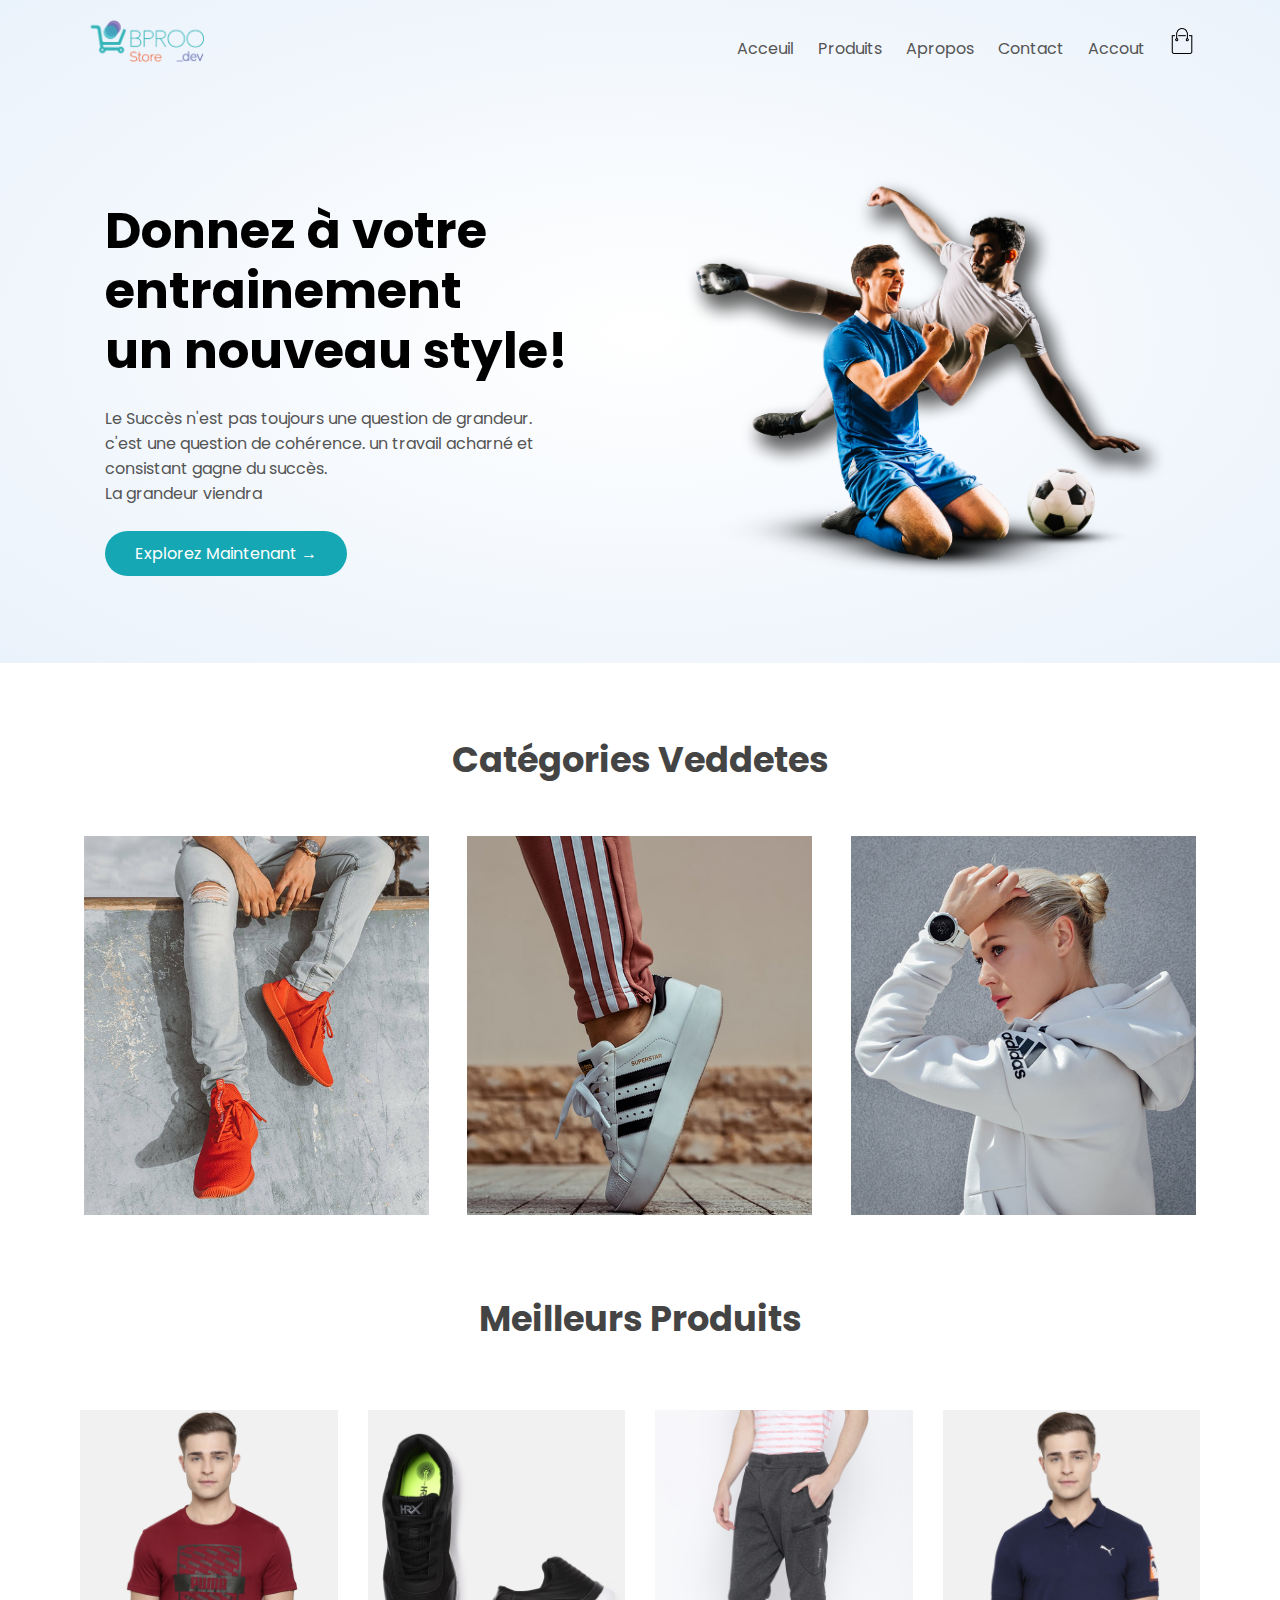
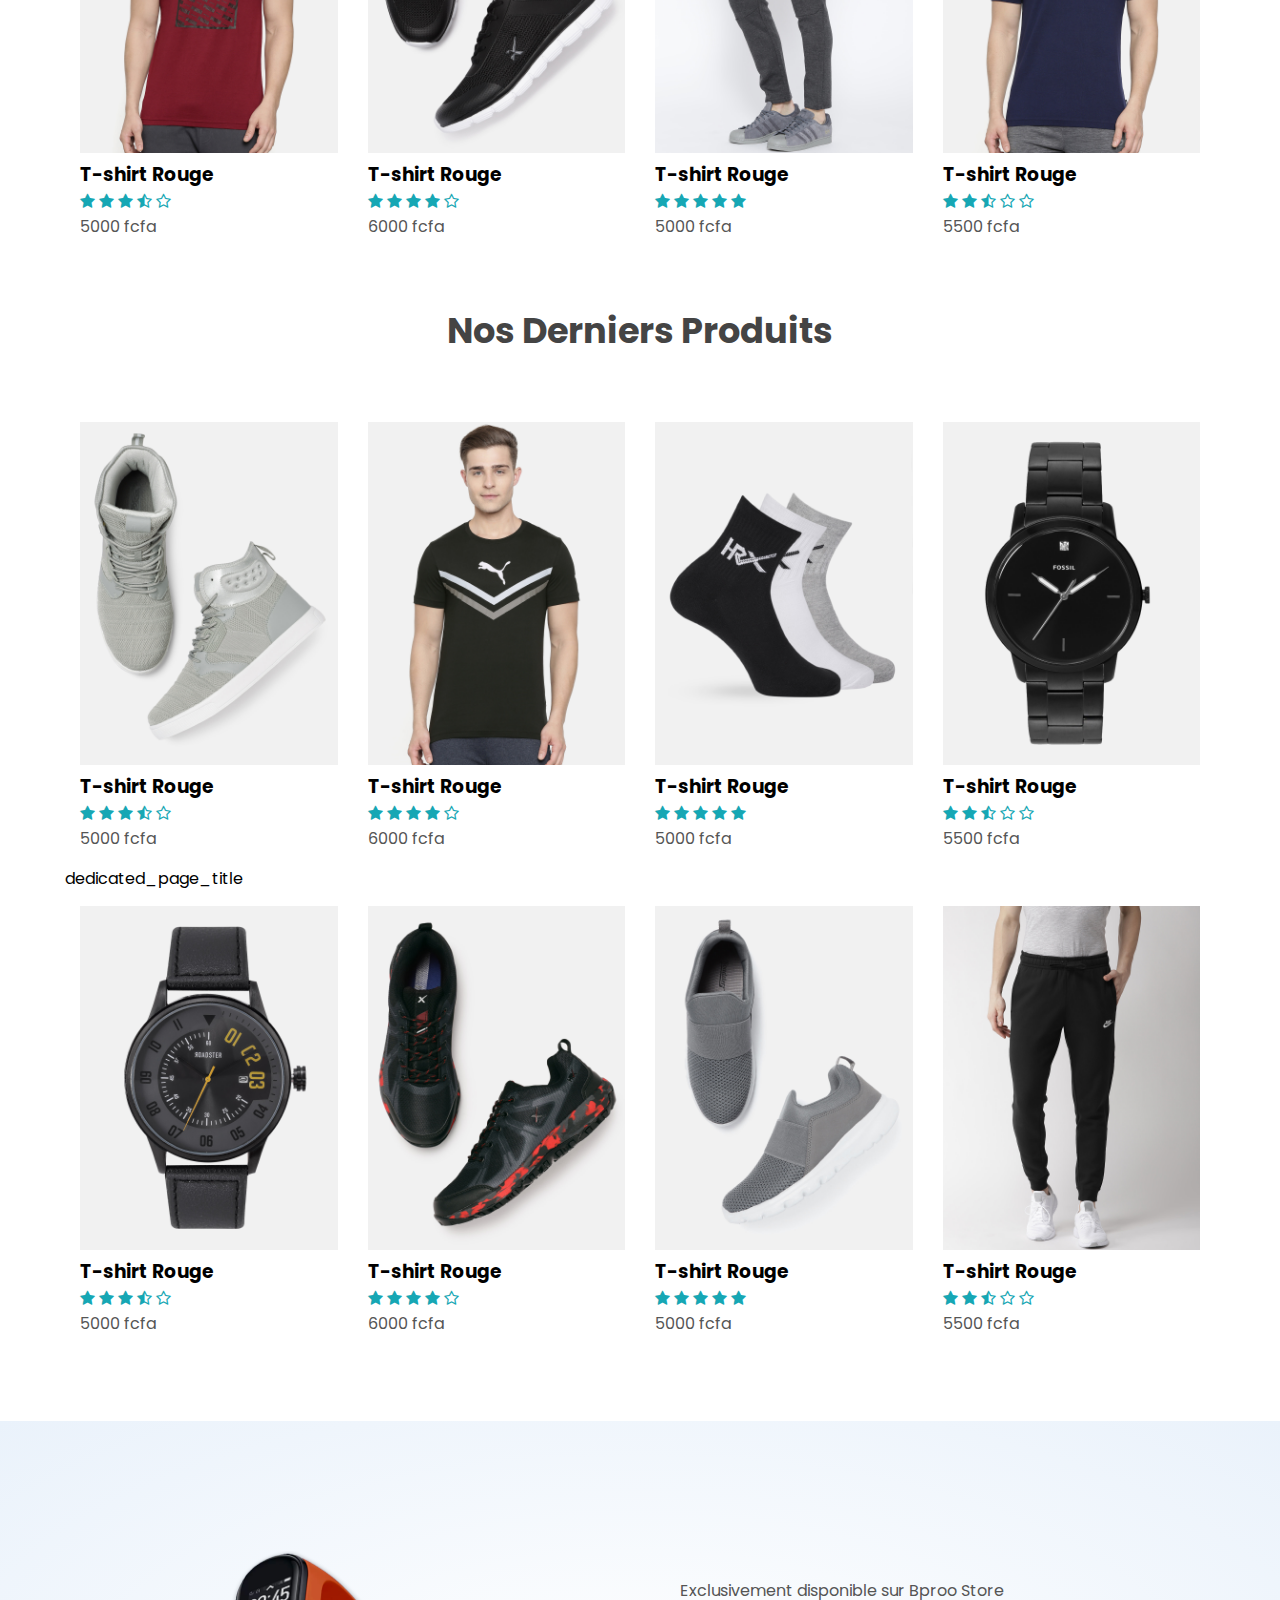
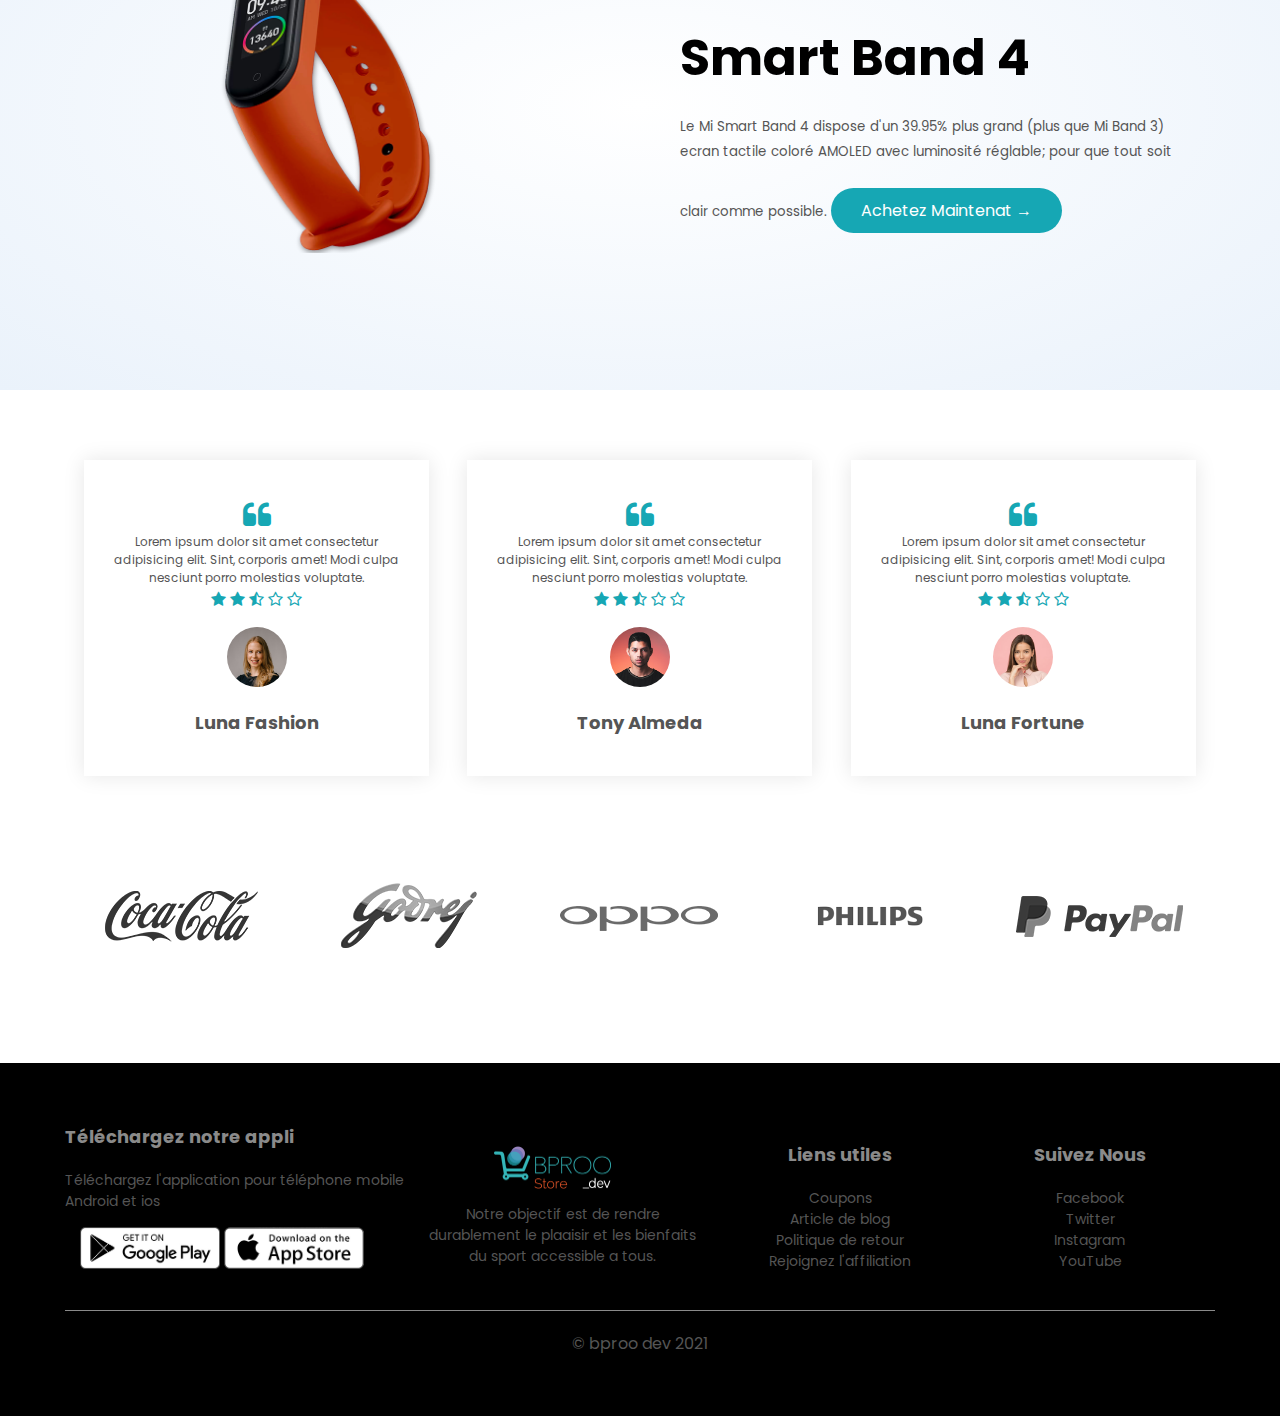
<file: index.html>
<!DOCTYPE html>
<html lang="fr">
<head>
    <meta charset="UTF-8">
    <meta http-equiv="X-UA-Compatible" content="IE=edge">
    <meta name="viewport" content="width=device-width, initial-scale=1.0">
    <title>Bproo Store Dev - Design d'un site de ecommerce</title>
    <link rel="stylesheet" href="style.css">
    <link rel="stylesheet" href="https://cdnjs.cloudflare.com/ajax/libs/font-awesome/4.7.0/css/font-awesome.css" integrity="sha512-5A8nwdMOWrSz20fDsjczgUidUBR8liPYU+WymTZP1lmY9G6Oc7HlZv156XqnsgNUzTyMefFTcsFH/tnJE/+xBg==" crossorigin="anonymous" />
</head>
<body>
    <section class="header-section">
        <div class="container">
            <header class="navbar">
                <div class="logo">
                    <a href="index.html"><img src="images/logo.png" alt="Bproo logo"></a>
                </div>
                <nav>
                    <ul id="menuItems">
                        <li><a href="index.html">Acceuil</a></li>
                        <li><a href="produits.html">Produits</a></li>
                        <li><a href="about.html">Apropos</a></li>
                        <li><a href="">Contact</a></li>
                        <li><a href="authentification.html">Accout</a></li>
                    </ul>
                    <a href="panier.html"><img src="images/cart.png" alt="Cart icon" width="26px" class="cart-icon"></a>
                    <img src="images/menu.png" alt="menu" width="26px" class="menu-icon" onclick="toogleButton()">
                </nav>
            </header>

            <div class="row">
                <div class="col-2">
                    <h1>Donnez à votre entrainement <br> un nouveau style!</h1>
                    <p>Le Succès n'est pas toujours une question de grandeur. <br>c'est une question de cohérence. un travail acharné et consistant gagne du succès. <br>La grandeur viendra</p>
                    <a href="produits.html">Explorez Maintenant &#8594;</a>
                </div>
                <div class="col-2">
                    <img src="images/image1.png" alt="landing image">
                </div>
            </div>
        </div>
    </section>
    <!-- section des categories -->
    <section class="categories">
        <div class="container">
            <h2>Catégories Veddetes</h2>
            <div class="row">
                <div class="col-3">
                    <img src="images/category-1.jpg" alt="">
                </div>
                <div class="col-3">
                    <img src="images/category-2.jpg" alt="">
                </div>
                <div class="col-3">
                    <img src="images/category-3.jpg" alt="">
                </div>
            </div>
        </div>
    </section>
    <!-- meilleurs produits -->
    <section class="featured-products">
        <div class="container">
            <h2>Meilleurs Produits</h2>
            <div class="row">
                <div class="col-4">
                    <a href="produit-details.html"><img src="images/product-1.jpg" alt="produit 1"></a>
                    <h3>T-shirt Rouge</h3>
                    <div class="rating">
                        <i class="fa fa-star" aria-hidden="true"></i>
                        <i class="fa fa-star" aria-hidden="true"></i>
                        <i class="fa fa-star" aria-hidden="true"></i>
                        <i class="fa fa-star-half-o" aria-hidden="true"></i>
                        <i class="fa fa-star-o"></i>
                    </div>
                    <p>5000 fcfa</p>
                </div>
                <div class="col-4">
                    <img src="images/product-2.jpg" alt="produit 1">
                    <h3>T-shirt Rouge</h3>
                    <div class="rating">
                        <i class="fa fa-star" aria-hidden="true"></i>
                        <i class="fa fa-star" aria-hidden="true"></i>
                        <i class="fa fa-star" aria-hidden="true"></i>
                        <i class="fa fa-star" aria-hidden="true"></i>
                        <i class="fa fa-star-o"></i>
                    </div>
                    <p>6000 fcfa</p>
                </div>
                <div class="col-4">
                    <img src="images/product-3.jpg" alt="produit 1">
                    <h3>T-shirt Rouge</h3>
                    <div class="rating">
                        <i class="fa fa-star" aria-hidden="true"></i>
                        <i class="fa fa-star" aria-hidden="true"></i>
                        <i class="fa fa-star" aria-hidden="true"></i>
                        <i class="fa fa-star" aria-hidden="true"></i>
                        <i class="fa fa-star"></i>
                    </div>
                    <p>5000 fcfa</p>
                </div>
                <div class="col-4">
                    <img src="images/product-4.jpg" alt="produit 1">
                    <h3>T-shirt Rouge</h3>
                    <div class="rating">
                        <i class="fa fa-star" aria-hidden="true"></i>
                        <i class="fa fa-star" aria-hidden="true"></i>
                        <i class="fa fa-star-half-o" aria-hidden="true"></i>
                        <i class="fa fa-star-o"></i>
                        <i class="fa fa-star-o"></i>
                    </div>
                    <p>5500 fcfa</p>
                </div>
            </div>
        </div>
    </section>
    <!-- nos derniers produits -->
    <section class="featured-products">
        <div class="container">
            <h2>Nos Derniers Produits</h2>
            <div class="row">
                <div class="col-4">
                    <img src="images/product-5.jpg" alt="produit 1">
                    <h3>T-shirt Rouge</h3>
                    <div class="rating">
                        <i class="fa fa-star" aria-hidden="true"></i>
                        <i class="fa fa-star" aria-hidden="true"></i>
                        <i class="fa fa-star" aria-hidden="true"></i>
                        <i class="fa fa-star-half-o" aria-hidden="true"></i>
                        <i class="fa fa-star-o"></i>
                    </div>
                    <p>5000 fcfa</p>
                </div>
                <div class="col-4">
                    <img src="images/product-6.jpg" alt="produit 1">
                    <h3>T-shirt Rouge</h3>
                    <div class="rating">
                        <i class="fa fa-star" aria-hidden="true"></i>
                        <i class="fa fa-star" aria-hidden="true"></i>
                        <i class="fa fa-star" aria-hidden="true"></i>
                        <i class="fa fa-star" aria-hidden="true"></i>
                        <i class="fa fa-star-o"></i>
                    </div>
                    <p>6000 fcfa</p>
                </div>
                <div class="col-4">
                    <img src="images/product-7.jpg" alt="produit 1">
                    <h3>T-shirt Rouge</h3>
                    <div class="rating">
                        <i class="fa fa-star" aria-hidden="true"></i>
                        <i class="fa fa-star" aria-hidden="true"></i>
                        <i class="fa fa-star" aria-hidden="true"></i>
                        <i class="fa fa-star" aria-hidden="true"></i>
                        <i class="fa fa-star"></i>
                    </div>
                    <p>5000 fcfa</p>
                </div>
                <div class="col-4">
                    <img src="images/product-8.jpg" alt="produit 1">
                    <h3>T-shirt Rouge</h3>
                    <div class="rating">
                        <i class="fa fa-star" aria-hidden="true"></i>
                        <i class="fa fa-star" aria-hidden="true"></i>
                        <i class="fa fa-star-half-o" aria-hidden="true"></i>
                        <i class="fa fa-star-o"></i>
                        <i class="fa fa-star-o"></i>
                    </div>
                    <p>5500 fcfa</p>
                </div>
            </div> dedicated_page_title 
            <div class="row">
                <div class="col-4">
                    <img src="images/product-9.jpg" alt="produit 1">
                    <h3>T-shirt Rouge</h3>
                    <div class="rating">
                        <i class="fa fa-star" aria-hidden="true"></i>
                        <i class="fa fa-star" aria-hidden="true"></i>
                        <i class="fa fa-star" aria-hidden="true"></i>
                        <i class="fa fa-star-half-o" aria-hidden="true"></i>
                        <i class="fa fa-star-o"></i>
                    </div>
                    <p>5000 fcfa</p>
                </div>
                <div class="col-4">
                    <img src="images/product-10.jpg" alt="produit 1">
                    <h3>T-shirt Rouge</h3>
                    <div class="rating">
                        <i class="fa fa-star" aria-hidden="true"></i>
                        <i class="fa fa-star" aria-hidden="true"></i>
                        <i class="fa fa-star" aria-hidden="true"></i>
                        <i class="fa fa-star" aria-hidden="true"></i>
                        <i class="fa fa-star-o"></i>
                    </div>
                    <p>6000 fcfa</p>
                </div>
                <div class="col-4">
                    <img src="images/product-11.jpg" alt="produit 1">
                    <h3>T-shirt Rouge</h3>
                    <div class="rating">
                        <i class="fa fa-star" aria-hidden="true"></i>
                        <i class="fa fa-star" aria-hidden="true"></i>
                        <i class="fa fa-star" aria-hidden="true"></i>
                        <i class="fa fa-star" aria-hidden="true"></i>
                        <i class="fa fa-star"></i>
                    </div>
                    <p>5000 fcfa</p>
                </div>
                <div class="col-4">
                    <img src="images/product-12.jpg" alt="produit 1">
                    <h3>T-shirt Rouge</h3>
                    <div class="rating">
                        <i class="fa fa-star" aria-hidden="true"></i>
                        <i class="fa fa-star" aria-hidden="true"></i>
                        <i class="fa fa-star-half-o" aria-hidden="true"></i>
                        <i class="fa fa-star-o"></i>
                        <i class="fa fa-star-o"></i>
                    </div>
                    <p>5500 fcfa</p>
                </div>
            </div>
        </div>
    </section>
    <!-- offre exclusive -->
    <section class="offre-exclusive">
        <div class="container">
            <div class="row">
                <div class="col-2">
                    <img src="images/exclusive.png" alt="" class="offre-img">
                </div>
                <div class="col-2">
                    <p>Exclusivement disponible sur Bproo Store</p>
                    <h1>Smart Band 4</h1>
                    <small>
                        Le Mi Smart Band 4 dispose d'un 39.95% plus grand (plus que Mi Band 3) ecran tactile coloré AMOLED avec luminosité réglable; pour que tout soit clair comme possible.
                    </small>
                    <a href="">Achetez Maintenat &#8594;</a>
                </div>
            </div>
        </div>
    </section>

    <!-- section des témoignages -->
    <section class="testimonial">
        <div class="container">
            <div class="row">
                <div class="col-3">
                    <i class="fa fa-quote-left"></i>
                    <p>Lorem ipsum dolor sit amet consectetur adipisicing elit. Sint, corporis amet! Modi culpa nesciunt porro molestias voluptate.</p>
                    <div class="rating">
                        <i class="fa fa-star" aria-hidden="true"></i>
                        <i class="fa fa-star" aria-hidden="true"></i>
                        <i class="fa fa-star-half-o" aria-hidden="true"></i>
                        <i class="fa fa-star-o"></i>
                        <i class="fa fa-star-o"></i>
                    </div>
                    <img src="images/user-1.png" alt="utilisatuer">
                    <h3>Luna Fashion</h3>
                </div>
                <div class="col-3">
                    <i class="fa fa-quote-left"></i>
                    <p>Lorem ipsum dolor sit amet consectetur adipisicing elit. Sint, corporis amet! Modi culpa nesciunt porro molestias voluptate.</p>
                    <div class="rating">
                        <i class="fa fa-star" aria-hidden="true"></i>
                        <i class="fa fa-star" aria-hidden="true"></i>
                        <i class="fa fa-star-half-o" aria-hidden="true"></i>
                        <i class="fa fa-star-o"></i>
                        <i class="fa fa-star-o"></i>
                    </div>
                    <img src="images/user-2.png" alt="utilisatuer">
                    <h3>Tony Almeda</h3>
                </div>
                <div class="col-3">
                    <i class="fa fa-quote-left"></i>
                    <p>Lorem ipsum dolor sit amet consectetur adipisicing elit. Sint, corporis amet! Modi culpa nesciunt porro molestias voluptate.</p>
                    <div class="rating">
                        <i class="fa fa-star" aria-hidden="true"></i>
                        <i class="fa fa-star" aria-hidden="true"></i>
                        <i class="fa fa-star-half-o" aria-hidden="true"></i>
                        <i class="fa fa-star-o"></i>
                        <i class="fa fa-star-o"></i>
                    </div>
                    <img src="images/user-3.png" alt="utilisatuer">
                    <h3>Luna Fortune</h3>
                </div>
            </div>
        </div>
    </section>

    <!-- marques -->
    <section class="brands">
        <div class="container">
            <div class="row">
                <div class="col-5">
                    <img src="images/logo-coca-cola.png" alt="">
                </div>
                <div class="col-5">
                    <img src="images/logo-godrej.png" alt="">
                </div>
                <div class="col-5">
                    <img src="images/logo-oppo.png" alt="">
                </div>
                <div class="col-5">
                    <img src="images/logo-philips.png" alt="">
                </div>
                <div class="col-5">
                    <img src="images/logo-paypal.png" alt="">
                </div>
            </div>
        </div>
    </section>


    <!-- footer de la page -->
    <footer class="footer">
        <div class="container">
            <div class="row">
                <div class="footer-col-1">
                    <h3>Téléchargez notre appli</h3>
                    <p>Téléchargez l'application pour téléphone mobile Android et ios</p>
                    <div class="app-logo">
                        <img src="images/play-store.png" alt="android app">
                        <img src="images/app-store.png" alt="ios app">
                    </div>
                </div>
                <div class="footer-col-2">
                    <div class="wl">
                        <img src="images/logo-white.png" alt="white logo">
                    </div>
                    <p>Notre objectif est de rendre durablement le plaaisir et les bienfaits du sport accessible a tous.</p>
                </div>
                <div class="footer-col-3">
                    <h3>Liens utiles</h3>
                    <ul>
                        <li><a href="">Coupons</a></li>
                        <li><a href="">Article de blog</a></li>
                        <li><a href="">Politique de retour</a></li>
                        <li><a href="">Rejoignez l'affiliation</a></li>
                    </ul>
                </div>
                <div class="footer-col-4">
                    <h3>Suivez Nous</h3>
                    <ul>
                        <li><a href="">Facebook</a></li>
                        <li><a href="">Twitter</a></li>
                        <li><a href="">Instagram</a></li>
                        <li><a href="">YouTube</a></li>
                    </ul>
                </div>
            </div>
            <hr>
            <p class="copyright">&copy; bproo dev 2021</p>
        </div>
    </footer>

    <!-- javascript code -->
    <script>
        var menuItems = document.getElementById('menuItems');

        menuItems.style.maxHeight = '0px';
        menuItems.style.padding   = '0px';

        function toogleButton(){
            if(menuItems.style.maxHeight == '0px'){
                menuItems.style.maxHeight = '200px';
                menuItems.style.padding   = '15px';
            }else{
                menuItems.style.maxHeight = '0px';
                menuItems.style.padding   = '0px';
            }
        }
    </script>
</body>
</html>
</file>
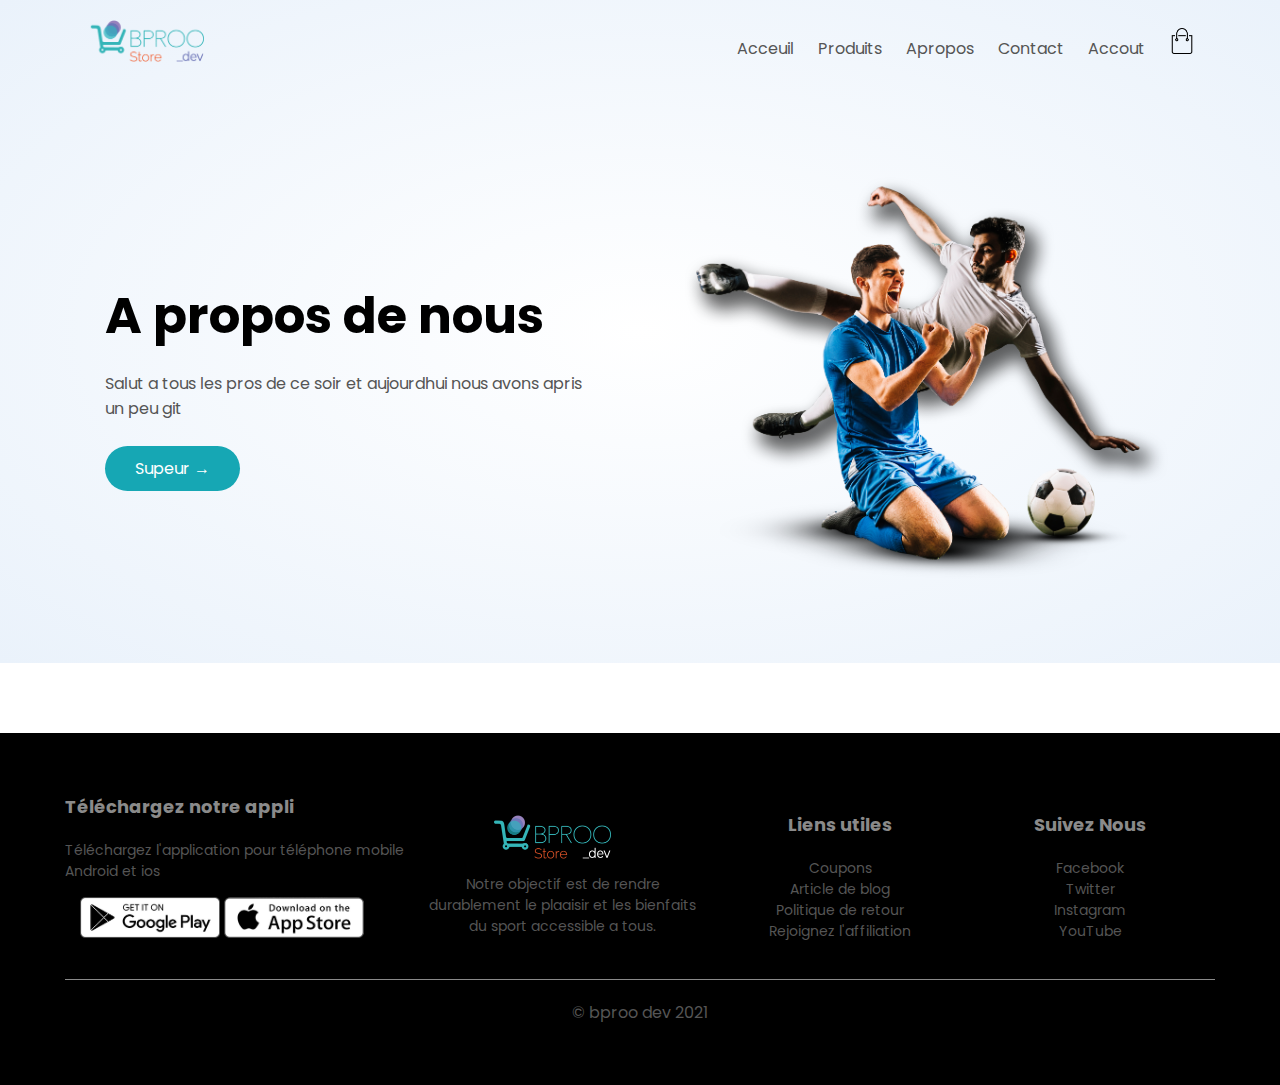
<file: about.html>
<!DOCTYPE html>
<html lang="fr">
<head>
    <meta charset="UTF-8">
    <meta http-equiv="X-UA-Compatible" content="IE=edge">
    <meta name="viewport" content="width=device-width, initial-scale=1.0">
    <title>Bproo Store Dev - Design d'un site de ecommerce</title>
    <link rel="stylesheet" href="style.css">
    <link rel="stylesheet" href="https://cdnjs.cloudflare.com/ajax/libs/font-awesome/4.7.0/css/font-awesome.css" integrity="sha512-5A8nwdMOWrSz20fDsjczgUidUBR8liPYU+WymTZP1lmY9G6Oc7HlZv156XqnsgNUzTyMefFTcsFH/tnJE/+xBg==" crossorigin="anonymous" />
</head>
<body>
    <section class="header-section">
        <div class="container">
            <header class="navbar">
                <div class="logo">
                    <a href="index.html"><img src="images/logo.png" alt="Bproo logo"></a>
                </div>
                <nav>
                    <ul id="menuItems">
                        <li><a href="index.html">Acceuil</a></li>
                        <li><a href="produits.html">Produits</a></li>
                        <li><a href="about.html">Apropos</a></li>
                        <li><a href="">Contact</a></li>
                        <li><a href="authentification.html">Accout</a></li>
                    </ul>
                    <a href="panier.html"><img src="images/cart.png" alt="Cart icon" width="26px" class="cart-icon"></a>
                    <img src="images/menu.png" alt="menu" width="26px" class="menu-icon" onclick="toogleButton()">
                </nav>
            </header>

            <div class="row">
                <div class="col-2">
                    <h1>A propos de nous</h1>
                    <p>Salut a tous les pros de ce soir et aujourdhui nous avons apris un peu git </p>
                    <a href="produits.html">Supeur &#8594;</a>
                </div>
                <div class="col-2">
                    <img src="images/image1.png" alt="landing image">
                </div>
            </div>
        </div>
    </section>
    <!-- section des categories -->



    <!-- footer de la page -->
    <footer class="footer">
        <div class="container">
            <div class="row">
                <div class="footer-col-1">
                    <h3>Téléchargez notre appli</h3>
                    <p>Téléchargez l'application pour téléphone mobile Android et ios</p>
                    <div class="app-logo">
                        <img src="images/play-store.png" alt="android app">
                        <img src="images/app-store.png" alt="ios app">
                    </div>
                </div>
                <div class="footer-col-2">
                    <div class="wl">
                        <img src="images/logo-white.png" alt="white logo">
                    </div>
                    <p>Notre objectif est de rendre durablement le plaaisir et les bienfaits du sport accessible a tous.</p>
                </div>
                <div class="footer-col-3">
                    <h3>Liens utiles</h3>
                    <ul>
                        <li><a href="">Coupons</a></li>
                        <li><a href="">Article de blog</a></li>
                        <li><a href="">Politique de retour</a></li>
                        <li><a href="">Rejoignez l'affiliation</a></li>
                    </ul>
                </div>
                <div class="footer-col-4">
                    <h3>Suivez Nous</h3>
                    <ul>
                        <li><a href="">Facebook</a></li>
                        <li><a href="">Twitter</a></li>
                        <li><a href="">Instagram</a></li>
                        <li><a href="">YouTube</a></li>
                    </ul>
                </div>
            </div>
            <hr>
            <p class="copyright">&copy; bproo dev 2021</p>
        </div>
    </footer>

    <!-- javascript code -->
    <script>
        var menuItems = document.getElementById('menuItems');

        menuItems.style.maxHeight = '0px';
        menuItems.style.padding   = '0px';

        function toogleButton(){
            if(menuItems.style.maxHeight == '0px'){
                menuItems.style.maxHeight = '200px';
                menuItems.style.padding   = '15px';
            }else{
                menuItems.style.maxHeight = '0px';
                menuItems.style.padding   = '0px';
            }
        }
    </script>
</body>
</html>
</file>
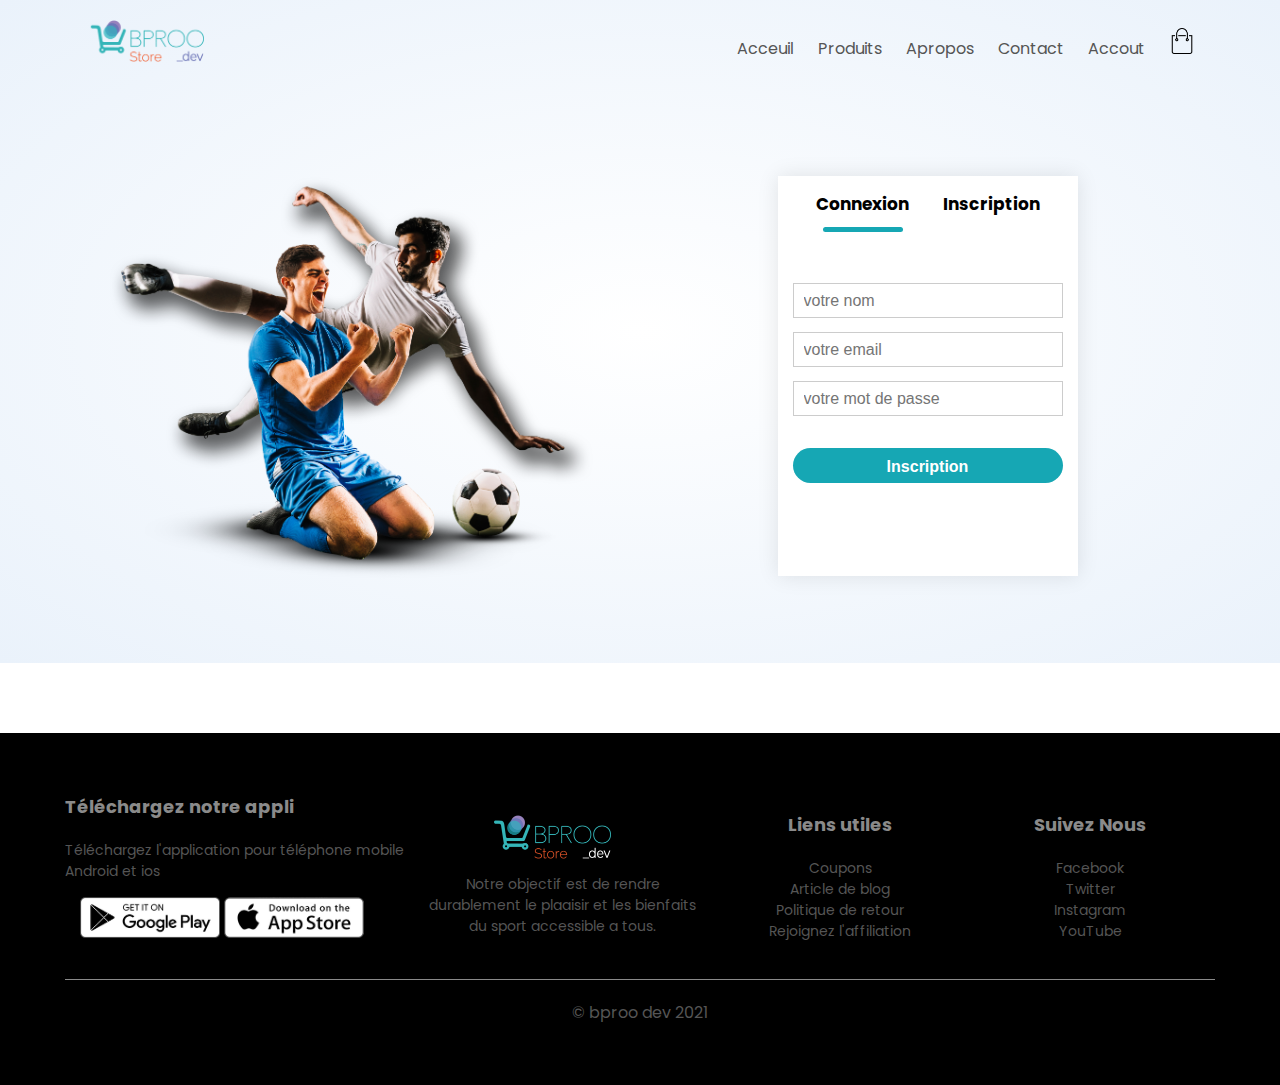
<file: authentification.html>
<!DOCTYPE html>
<html lang="fr">
<head>
    <meta charset="UTF-8">
    <meta http-equiv="X-UA-Compatible" content="IE=edge">
    <meta name="viewport" content="width=device-width, initial-scale=1.0">
    <title>Bproo Store Dev - Design d'un site de ecommerce</title>
    <link rel="stylesheet" href="style.css">
    <link rel="stylesheet" href="https://cdnjs.cloudflare.com/ajax/libs/font-awesome/4.7.0/css/font-awesome.css" integrity="sha512-5A8nwdMOWrSz20fDsjczgUidUBR8liPYU+WymTZP1lmY9G6Oc7HlZv156XqnsgNUzTyMefFTcsFH/tnJE/+xBg==" crossorigin="anonymous" />
</head>
<body>
    <section class="header-section">
        <div class="container">
            <header class="navbar">
                <div class="logo">
                    <a href="index.html"><img src="images/logo.png" alt="Bproo logo"></a>
                </div>
                <nav>
                    <ul id="menuItems">
                        <li><a href="index.html">Acceuil</a></li>
                        <li><a href="produits.html">Produits</a></li>
                        <li><a href="">Apropos</a></li>
                        <li><a href="">Contact</a></li>
                        <li><a href="authentification.html">Accout</a></li>
                    </ul>
                    <a href="panier.html"><img src="images/cart.png" alt="Cart icon" width="26px" class="cart-icon"></a>
                    <img src="images/menu.png" alt="menu" width="26px" class="menu-icon" onclick="toogleButton()">
                </nav>
            </header>

            <div class="row">
                <div class="col-2">
                    <img src="images/image1.png" alt="landing image">
                </div>
                <div class="col-2">
                    <div class="form-container">
                        <div class="form-button">
                            <span onclick="connexionFonction()">Connexion</span>
                            <span onclick="inscriptionFonction()">Inscription</span>
                            <hr id="Indicateur">
                        </div>
                        <form id="Connexion">
                            <input type="email" placeholder="votre email">
                            <input type="password" placeholder="votre mot de passe">
                            <input type="submit" value="Connexion" class="form-btn">
                            <a href="">mot de passe oublier?</a>
                        </form>
                        <form id="Inscription">
                            <input type="text" placeholder="votre nom">
                            <input type="email" placeholder="votre email">
                            <input type="password" placeholder="votre mot de passe">
                            <input type="submit" value="Inscription" class="form-btn">
                        </form>
                    </div>
                </div>
            </div>
        </div>
    </section>
    
    <!-- footer de la page -->
    <footer class="footer">
        <div class="container">
            <div class="row">
                <div class="footer-col-1">
                    <h3>Téléchargez notre appli</h3>
                    <p>Téléchargez l'application pour téléphone mobile Android et ios</p>
                    <div class="app-logo">
                        <img src="images/play-store.png" alt="android app">
                        <img src="images/app-store.png" alt="ios app">
                    </div>
                </div>
                <div class="footer-col-2">
                    <div class="wl">
                        <img src="images/logo-white.png" alt="white logo">
                    </div>
                    <p>Notre objectif est de rendre durablement le plaaisir et les bienfaits du sport accessible a tous.</p>
                </div>
                <div class="footer-col-3">
                    <h3>Liens utiles</h3>
                    <ul>
                        <li><a href="">Coupons</a></li>
                        <li><a href="">Article de blog</a></li>
                        <li><a href="">Politique de retour</a></li>
                        <li><a href="">Rejoignez l'affiliation</a></li>
                    </ul>
                </div>
                <div class="footer-col-4">
                    <h3>Suivez Nous</h3>
                    <ul>
                        <li><a href="">Facebook</a></li>
                        <li><a href="">Twitter</a></li>
                        <li><a href="">Instagram</a></li>
                        <li><a href="">YouTube</a></li>
                    </ul>
                </div>
            </div>
            <hr>
            <p class="copyright">&copy; bproo dev 2021</p>
        </div>
    </footer>

    <!-- javascript code -->
    <script>
        var menuItems = document.getElementById('menuItems');

        menuItems.style.maxHeight = '0px';
        menuItems.style.padding   = '0px';

        function toogleButton(){
            if(menuItems.style.maxHeight == '0px'){
                menuItems.style.maxHeight = '200px';
                menuItems.style.padding   = '15px';
            }else{
                menuItems.style.maxHeight = '0px';
                menuItems.style.padding   = '0px';
            }
        }
    </script>
    <!-- script code pour le form toggle -->
    <script>
        var connexion = document.getElementById('Connexion');
        var inscription = document.getElementById('Inscription');
        var indicateur = document.getElementById('Indicateur');

        function connexionFonction(){
            connexion.style.transform = 'translateX(300px)';
            inscription.style.transform = 'translateX(300px)';
            indicateur.style.transform = 'translateX(0px)';
        }

        function inscriptionFonction(){
            connexion.style.transform = 'translateX(0px)';
            inscription.style.transform = 'translateX(0px)';
            indicateur.style.transform = 'translateX(130px)';
        }

    </script>
</body>
</html>
</file>
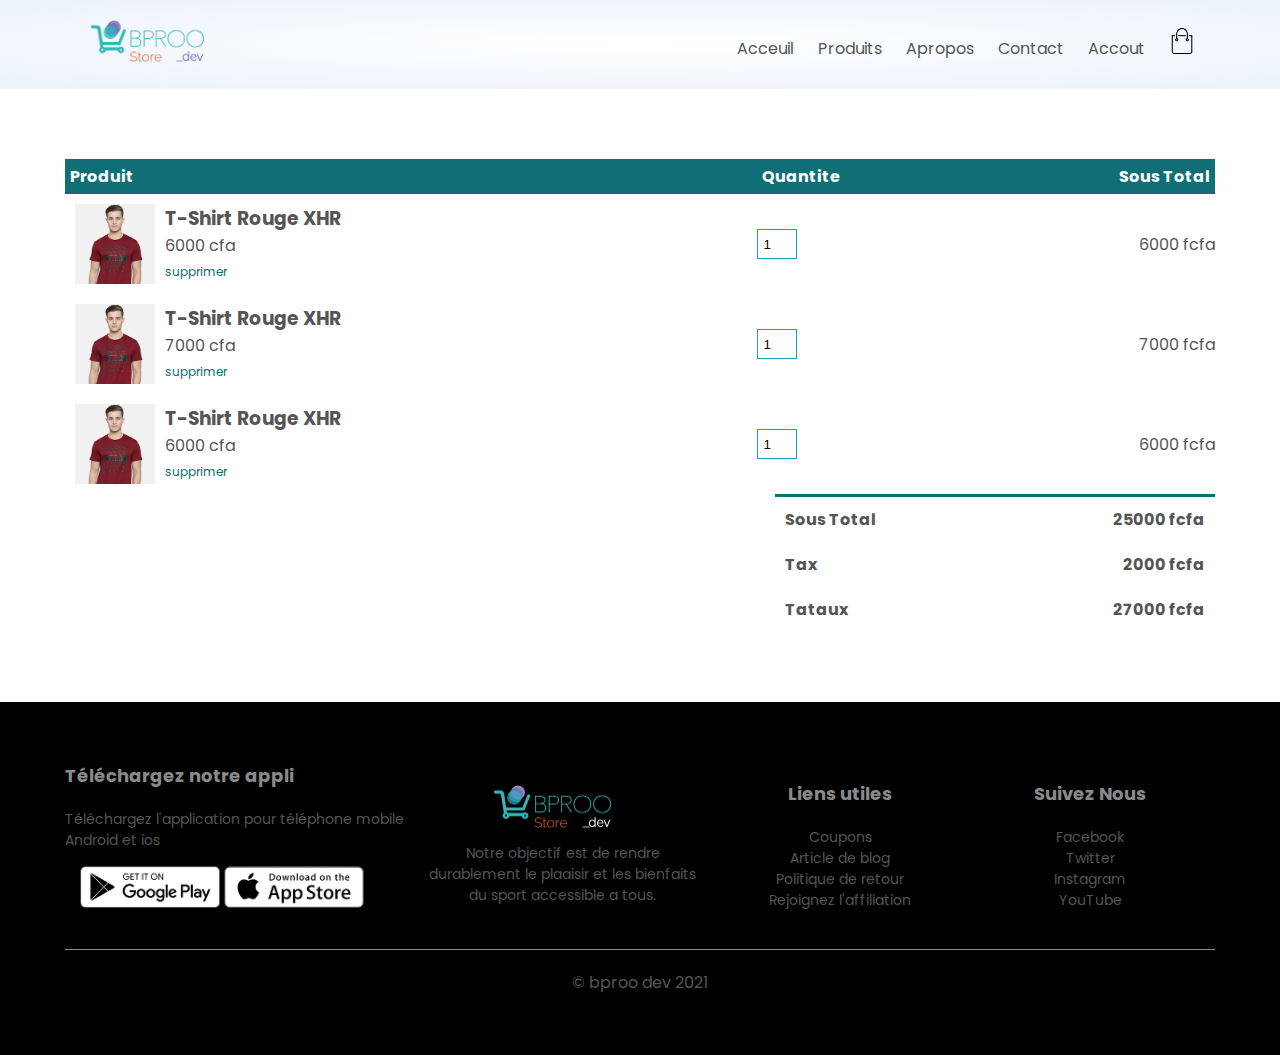
<file: panier.html>
<!DOCTYPE html>
<html lang="fr">
<head>
    <meta charset="UTF-8">
    <meta http-equiv="X-UA-Compatible" content="IE=edge">
    <meta name="viewport" content="width=device-width, initial-scale=1.0">
    <title>Bproo Store Dev - Design d'un site de ecommerce</title>
    <link rel="stylesheet" href="style.css">
    <link rel="stylesheet" href="https://cdnjs.cloudflare.com/ajax/libs/font-awesome/4.7.0/css/font-awesome.css" integrity="sha512-5A8nwdMOWrSz20fDsjczgUidUBR8liPYU+WymTZP1lmY9G6Oc7HlZv156XqnsgNUzTyMefFTcsFH/tnJE/+xBg==" crossorigin="anonymous" />
</head>
<body>
    <section class="header-section">
        <div class="container">
            <header class="navbar">
                <div class="logo">
                    <a href="index.html"><img src="images/logo.png" alt="Bproo logo"></a>
                </div>
                <nav>
                    <ul id="menuItems">
                        <li><a href="index.html">Acceuil</a></li>
                        <li><a href="produits.html">Produits</a></li>
                        <li><a href="about.html">Apropos</a></li>
                        <li><a href="">Contact</a></li>
                        <li><a href="authentification.html">Accout</a></li>
                    </ul>
                    <a href="panier.html"><img src="images/cart.png" alt="Cart icon" width="26px" class="cart-icon"></a>
                    <img src="images/menu.png" alt="menu" width="26px" class="menu-icon" onclick="toogleButton()">
                </nav>
            </header>
        </div>
    </section>

    <section class="panier">
        <div class="container">
            <div class="row">
                <table>
                    <tr>
                        <th>Produit</th>
                        <th>Quantite</th>
                        <th>Sous Total</th>
                    </tr>

                    <tr>
                        <td>
                            <div class="info-produit">
                                <img src="images/buy-1.jpg" alt="">
                                <div class="text-produit">
                                    <h3>T-Shirt Rouge XHR</h3>
                                    <p>6000 cfa</p>
                                    <a href="">supprimer</a>
                                </div>
                            </div>
                        </td>
                        <td>
                            <input type="number" value="1">
                        </td>
                        <td>
                            6000 fcfa
                        </td>
                    </tr>
                    <tr>
                        <td>
                            <div class="info-produit">
                                <img src="images/buy-1.jpg" alt="">
                                <div class="text-produit">
                                    <h3>T-Shirt Rouge XHR</h3>
                                    <p>7000 cfa</p>
                                    <a href="">supprimer</a>
                                </div>
                            </div>
                        </td>
                        <td>
                            <input type="number" value="1">
                        </td>
                        <td>
                            7000 fcfa
                        </td>
                    </tr>
                    <tr>
                        <td>
                            <div class="info-produit">
                                <img src="images/buy-1.jpg" alt="">
                                <div class="text-produit">
                                    <h3>T-Shirt Rouge XHR</h3>
                                    <p>6000 cfa</p>
                                    <a href="">supprimer</a>
                                </div>
                            </div>
                        </td>
                        <td>
                            <input type="number" value="1">
                        </td>
                        <td>
                            6000 fcfa
                        </td>
                    </tr>
                </table>
            </div>
            <div class="row tataux">
                <table >
                    <tr>
                        <td>Sous Total</td>
                        <td>25000 fcfa</td>
                    </tr>
                    <tr>
                        <td>Tax</td>
                        <td>2000 fcfa</td>
                    </tr>
                    <tr>
                        <td>Tataux</td>
                        <td>27000 fcfa</td>
                    </tr>
                </table>
            </div>
        </div>

    </section>

    <!-- footer de la page -->
    <footer class="footer">
        <div class="container">
            <div class="row">
                <div class="footer-col-1">
                    <h3>Téléchargez notre appli</h3>
                    <p>Téléchargez l'application pour téléphone mobile Android et ios</p>
                    <div class="app-logo">
                        <img src="images/play-store.png" alt="android app">
                        <img src="images/app-store.png" alt="ios app">
                    </div>
                </div>
                <div class="footer-col-2">
                    <div class="wl">
                        <img src="images/logo-white.png" alt="white logo">
                    </div>
                    <p>Notre objectif est de rendre durablement le plaaisir et les bienfaits du sport accessible a tous.</p>
                </div>
                <div class="footer-col-3">
                    <h3>Liens utiles</h3>
                    <ul>
                        <li><a href="">Coupons</a></li>
                        <li><a href="">Article de blog</a></li>
                        <li><a href="">Politique de retour</a></li>
                        <li><a href="">Rejoignez l'affiliation</a></li>
                    </ul>
                </div>
                <div class="footer-col-4">
                    <h3>Suivez Nous</h3>
                    <ul>
                        <li><a href="">Facebook</a></li>
                        <li><a href="">Twitter</a></li>
                        <li><a href="">Instagram</a></li>
                        <li><a href="">YouTube</a></li>
                    </ul>
                </div>
            </div>
            <hr>
            <p class="copyright">&copy; bproo dev 2021</p>
        </div>
    </footer>

    <!-- javascript code -->
    <script>
        var menuItems = document.getElementById('menuItems');

        menuItems.style.maxHeight = '0px';
        menuItems.style.padding   = '0px';

        function toogleButton(){
            if(menuItems.style.maxHeight == '0px'){
                menuItems.style.maxHeight = '200px';
                menuItems.style.padding   = '15px';
            }else{
                menuItems.style.maxHeight = '0px';
                menuItems.style.padding   = '0px';
            }
        }
    </script>
</body>
</html>
</file>
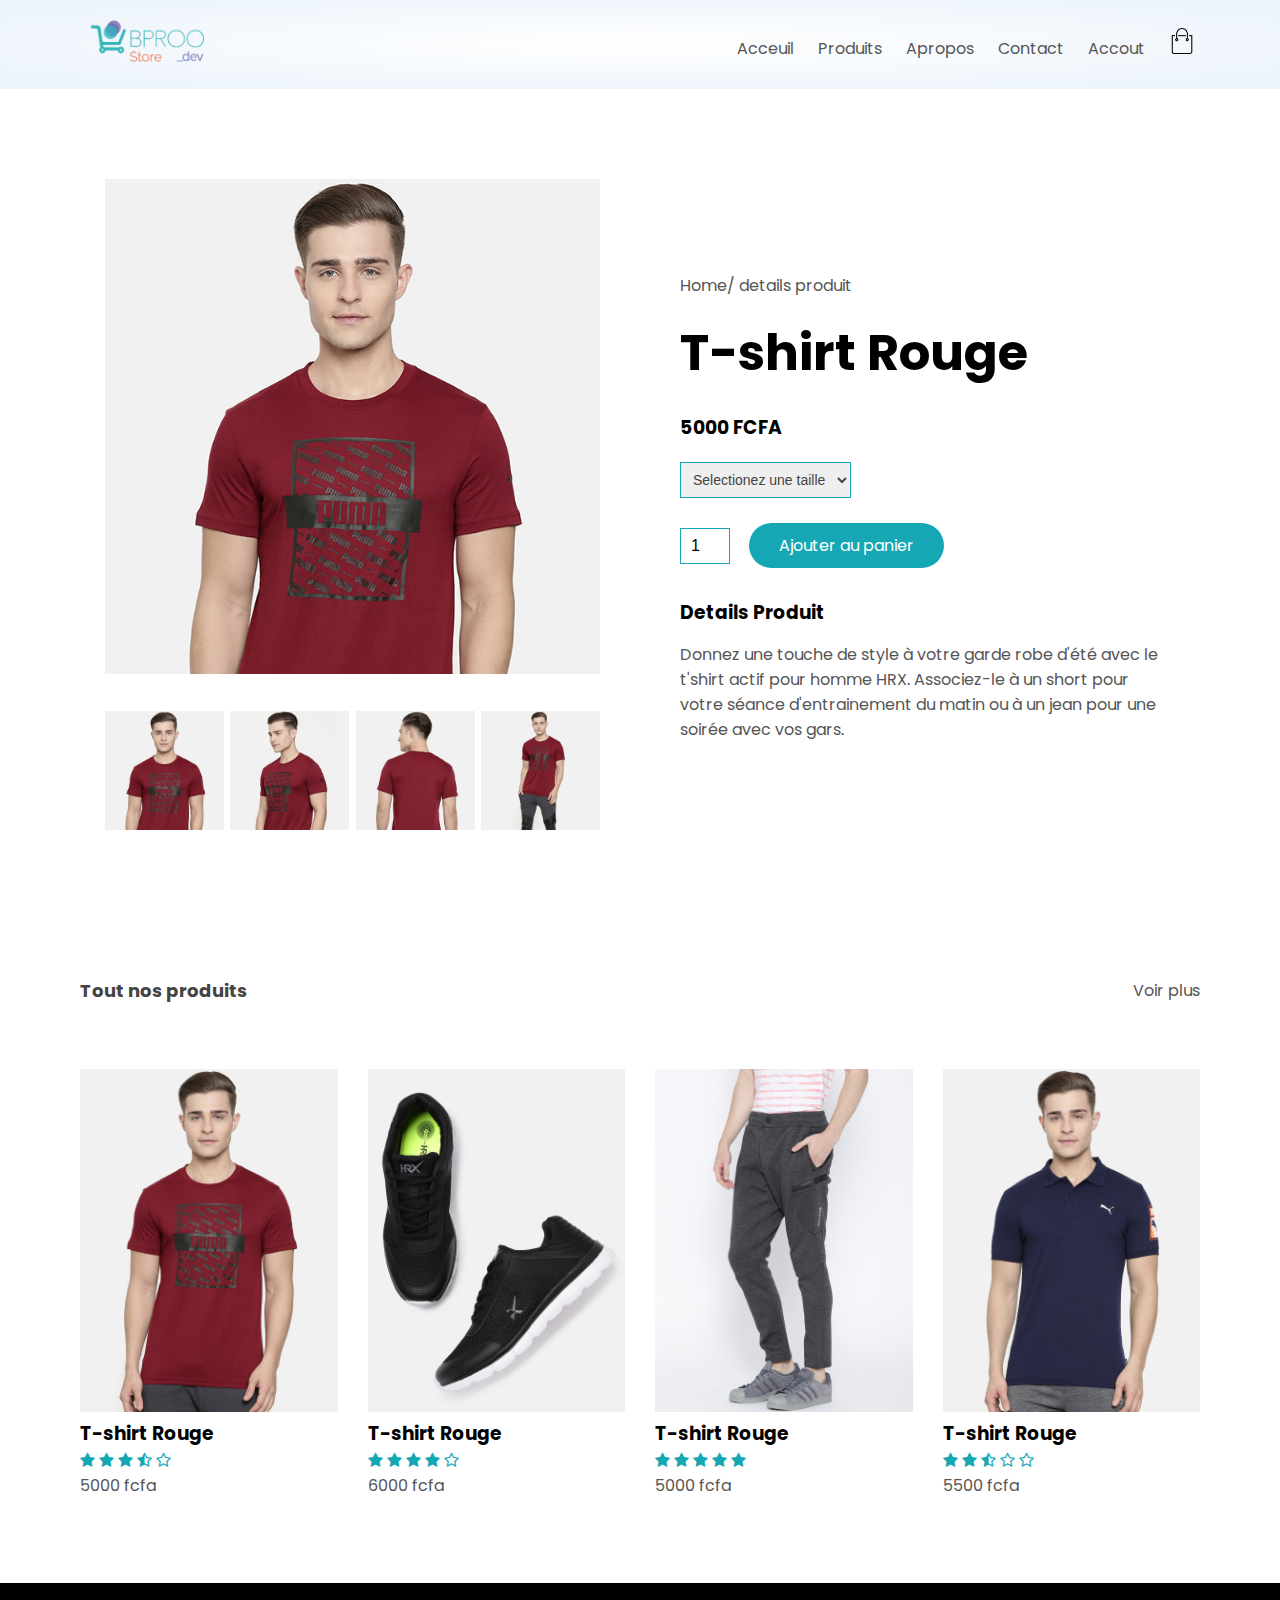
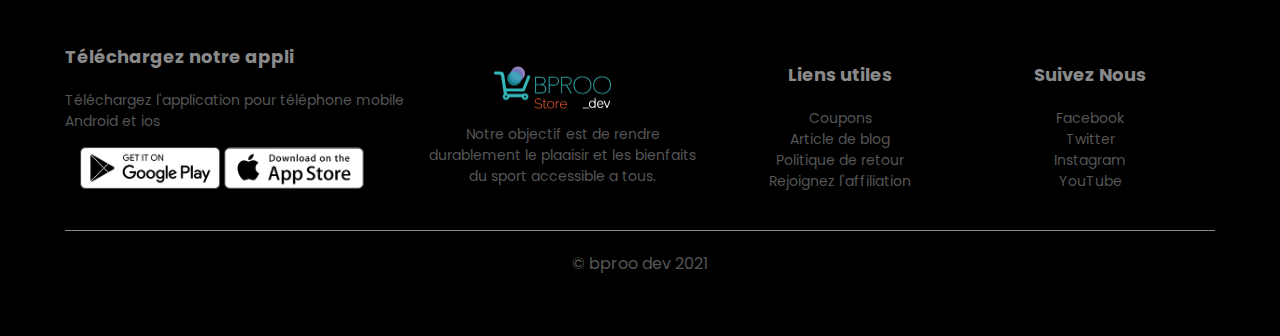
<file: produit-details.html>
<!DOCTYPE html>
<html lang="fr">
<head>
    <meta charset="UTF-8">
    <meta http-equiv="X-UA-Compatible" content="IE=edge">
    <meta name="viewport" content="width=device-width, initial-scale=1.0">
    <title>Bproo Store Dev - Design d'un site de ecommerce</title>
    <link rel="stylesheet" href="style.css">
    <link rel="stylesheet" href="https://cdnjs.cloudflare.com/ajax/libs/font-awesome/4.7.0/css/font-awesome.css" integrity="sha512-5A8nwdMOWrSz20fDsjczgUidUBR8liPYU+WymTZP1lmY9G6Oc7HlZv156XqnsgNUzTyMefFTcsFH/tnJE/+xBg==" crossorigin="anonymous" />
</head>
<body>
    <section class="header-section">
        <div class="container">
            <header class="navbar">
                <div class="logo">
                    <a href="index.html"><img src="images/logo.png" alt="Bproo logo"></a>
                </div>
                <nav>
                    <ul id="menuItems">
                        <li><a href="index.html">Acceuil</a></li>
                        <li><a href="produits.html">Produits</a></li>
                        <li><a href="about.html">Apropos</a></li>
                        <li><a href="">Contact</a></li>
                        <li><a href="authentification.html">Accout</a></li>
                    </ul>
                    <a href="panier.html"><img src="images/cart.png" alt="Cart icon" width="26px" class="cart-icon"></a>
                    <img src="images/menu.png" alt="menu" width="26px" class="menu-icon" onclick="toogleButton()">
                </nav>
            </header>
        </div>
    </section>

    <section class="detail-produit">
        <div class="container">
            <div class="row">
                <div class="col-2">
                    <img src="images/gallery-1.jpg" alt="img produit" id="imgProduct" class="produit-img">
                    <div class="small-img-row">
                        <div class="small-img-col">
                            <img src="images/gallery-1.jpg" alt="" class="img-thumbnail">
                        </div>
                        <div class="small-img-col">
                            <img src="images/gallery-2.jpg" alt="" class="img-thumbnail">
                        </div>
                        <div class="small-img-col">
                            <img src="images/gallery-3.jpg" alt="" class="img-thumbnail">
                        </div>
                        <div class="small-img-col">
                            <img src="images/gallery-4.jpg" alt="" class="img-thumbnail">
                        </div>
                    </div>
                </div>
                <div class="col-2 produit">
                    <p>
                        Home/
                        <span>details produit</span>
                    </p>

                    <h1>T-shirt Rouge</h1>

                    <h3>5000 FCFA</h3>

                    <select >
                        <option value="">Selectionez une taille</option>
                        <option value="">XXL</option>
                        <option value="">XL</option>
                        <option value="">Grande</option>
                        <option value="">Moyenne</option>
                        <option value="">Petite</option>
                    </select>

                    <input type="number" name="" id="" value="1">

                    <a href="panier.html">Ajouter au panier</a>


                    <h3>Details Produit</h3>
                    <p>Donnez une touche de style à votre garde robe d'été avec le t'shirt actif pour homme HRX. Associez-le à un short pour votre séance d'entrainement du matin ou à un jean pour une soirée avec vos gars.</p>
                </div>
            </div>
        </div>
    </section>
    <!-- meilleurs produits -->
    <section class="featured-products">
        <div class="container">
            <div class="row row-2">
                <h2 class="titre-produits">Tout nos produits</h2>
                <P>Voir plus</P>
            </div>
            <div class="row">
                <div class="col-4">
                    <img src="images/product-1.jpg" alt="produit 1">
                    <h3>T-shirt Rouge</h3>
                    <div class="rating">
                        <i class="fa fa-star" aria-hidden="true"></i>
                        <i class="fa fa-star" aria-hidden="true"></i>
                        <i class="fa fa-star" aria-hidden="true"></i>
                        <i class="fa fa-star-half-o" aria-hidden="true"></i>
                        <i class="fa fa-star-o"></i>
                    </div>
                    <p>5000 fcfa</p>
                </div>
                <div class="col-4">
                    <img src="images/product-2.jpg" alt="produit 1">
                    <h3>T-shirt Rouge</h3>
                    <div class="rating">
                        <i class="fa fa-star" aria-hidden="true"></i>
                        <i class="fa fa-star" aria-hidden="true"></i>
                        <i class="fa fa-star" aria-hidden="true"></i>
                        <i class="fa fa-star" aria-hidden="true"></i>
                        <i class="fa fa-star-o"></i>
                    </div>
                    <p>6000 fcfa</p>
                </div>
                <div class="col-4">
                    <img src="images/product-3.jpg" alt="produit 1">
                    <h3>T-shirt Rouge</h3>
                    <div class="rating">
                        <i class="fa fa-star" aria-hidden="true"></i>
                        <i class="fa fa-star" aria-hidden="true"></i>
                        <i class="fa fa-star" aria-hidden="true"></i>
                        <i class="fa fa-star" aria-hidden="true"></i>
                        <i class="fa fa-star"></i>
                    </div>
                    <p>5000 fcfa</p>
                </div>
                <div class="col-4">
                    <img src="images/product-4.jpg" alt="produit 1">
                    <h3>T-shirt Rouge</h3>
                    <div class="rating">
                        <i class="fa fa-star" aria-hidden="true"></i>
                        <i class="fa fa-star" aria-hidden="true"></i>
                        <i class="fa fa-star-half-o" aria-hidden="true"></i>
                        <i class="fa fa-star-o"></i>
                        <i class="fa fa-star-o"></i>
                    </div>
                    <p>5500 fcfa</p>
                </div>
            </div>

        </div>
    </section>

    <!-- footer de la page -->
    <footer class="footer">
        <div class="container">
            <div class="row">
                <div class="footer-col-1">
                    <h3>Téléchargez notre appli</h3>
                    <p>Téléchargez l'application pour téléphone mobile Android et ios</p>
                    <div class="app-logo">
                        <img src="images/play-store.png" alt="android app">
                        <img src="images/app-store.png" alt="ios app">
                    </div>
                </div>
                <div class="footer-col-2">
                    <div class="wl">
                        <img src="images/logo-white.png" alt="white logo">
                    </div>
                    <p>Notre objectif est de rendre durablement le plaaisir et les bienfaits du sport accessible a tous.</p>
                </div>
                <div class="footer-col-3">
                    <h3>Liens utiles</h3>
                    <ul>
                        <li><a href="">Coupons</a></li>
                        <li><a href="">Article de blog</a></li>
                        <li><a href="">Politique de retour</a></li>
                        <li><a href="">Rejoignez l'affiliation</a></li>
                    </ul>
                </div>
                <div class="footer-col-4">
                    <h3>Suivez Nous</h3>
                    <ul>
                        <li><a href="">Facebook</a></li>
                        <li><a href="">Twitter</a></li>
                        <li><a href="">Instagram</a></li>
                        <li><a href="">YouTube</a></li>
                    </ul>
                </div>
            </div>
            <hr>
            <p class="copyright">&copy; bproo dev 2021</p>
        </div>
    </footer>

    <!-- javascript code -->
    <script>
        var menuItems = document.getElementById('menuItems');

        menuItems.style.maxHeight = '0px';
        menuItems.style.padding   = '0px';

        function toogleButton(){
            if(menuItems.style.maxHeight == '0px'){
                menuItems.style.maxHeight = '200px';
                menuItems.style.padding   = '15px';
            }else{
                menuItems.style.maxHeight = '0px';
                menuItems.style.padding   = '0px';
            }
        }
    </script>

    <!-- script pour click de produit thumbnail -->
    <script>
        var imgProduct = document.getElementById('imgProduct');
        var imgThumbnails = document.getElementsByClassName('img-thumbnail');

        imgThumbnails[0].onclick = function(){
            imgProduct.src = imgThumbnails[0].src;
        }
        imgThumbnails[1].onclick = function(){
            imgProduct.src = imgThumbnails[1].src;
        }
        imgThumbnails[2].onclick = function(){
            imgProduct.src = imgThumbnails[2].src;
        }
        imgThumbnails[3].onclick = function(){
            imgProduct.src = imgThumbnails[3].src;
        }
        


    </script>
</body>
</html>
</file>
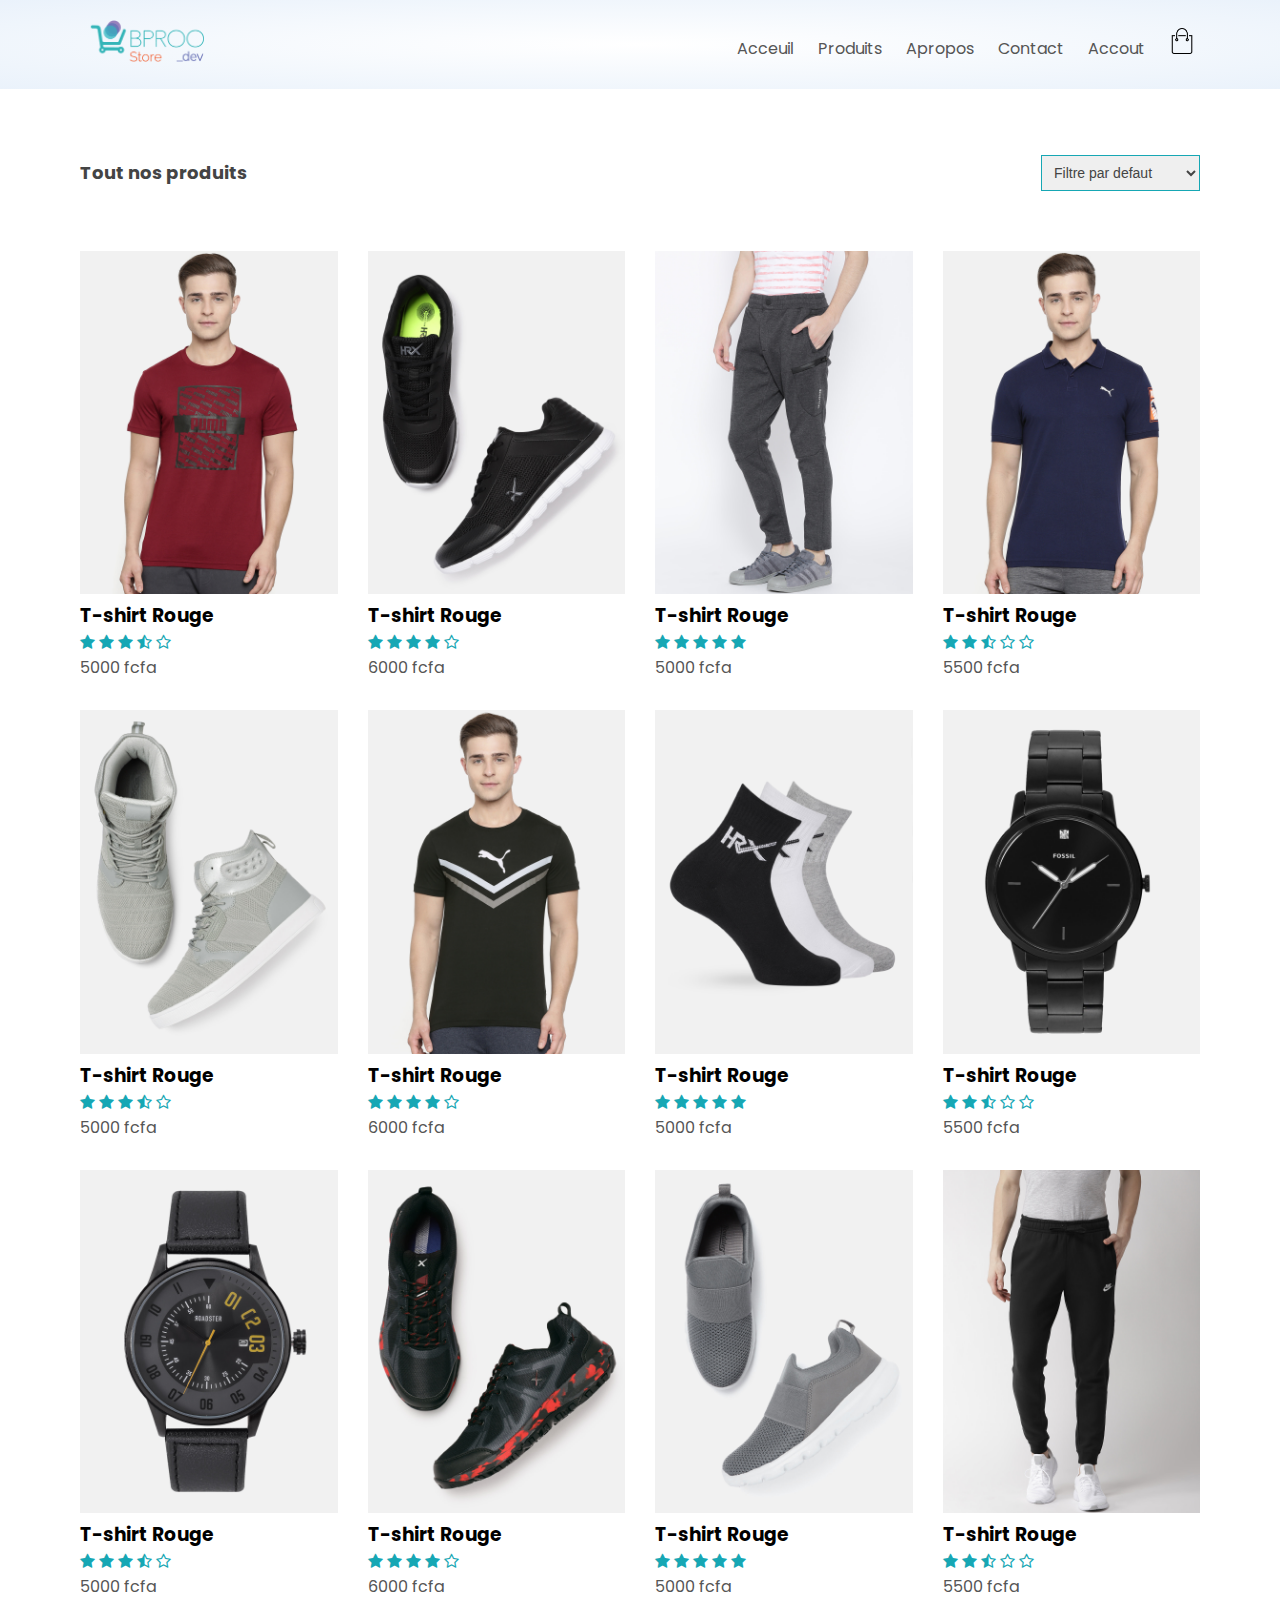
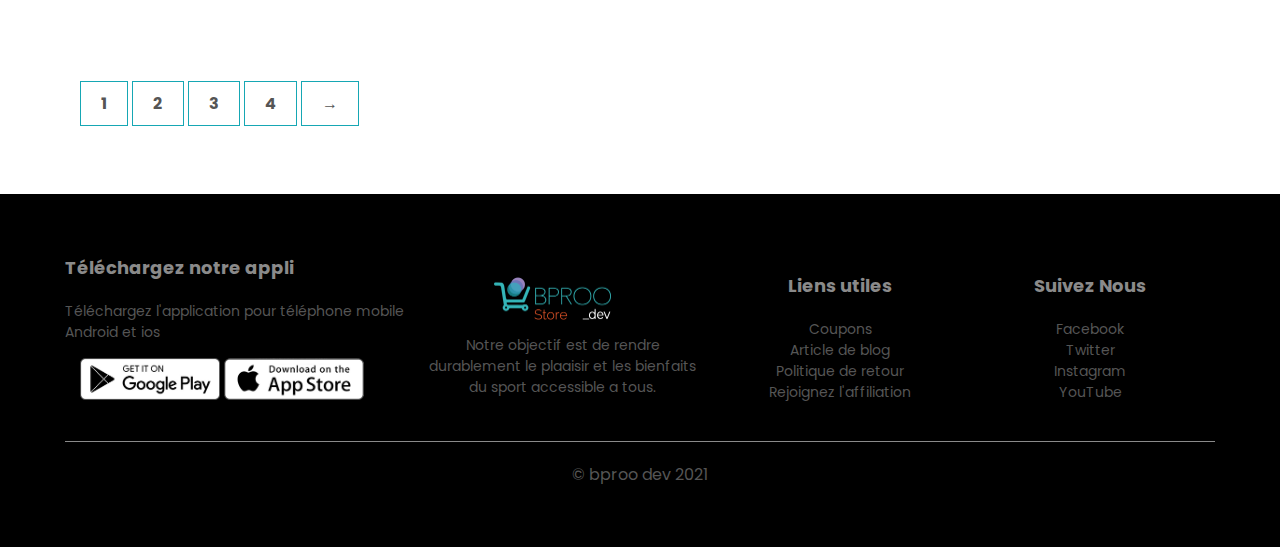
<file: produits.html>
<!DOCTYPE html>
<html lang="fr">
<head>
    <meta charset="UTF-8">
    <meta http-equiv="X-UA-Compatible" content="IE=edge">
    <meta name="viewport" content="width=device-width, initial-scale=1.0">
    <title>Bproo Store Dev - Design d'un site de ecommerce</title>
    <link rel="stylesheet" href="style.css">
    <link rel="stylesheet" href="https://cdnjs.cloudflare.com/ajax/libs/font-awesome/4.7.0/css/font-awesome.css" integrity="sha512-5A8nwdMOWrSz20fDsjczgUidUBR8liPYU+WymTZP1lmY9G6Oc7HlZv156XqnsgNUzTyMefFTcsFH/tnJE/+xBg==" crossorigin="anonymous" />
</head>
<body>
    <section class="header-section">
        <div class="container">
            <header class="navbar">
                <div class="logo">
                    <a href="index.html"><img src="images/logo.png" alt="Bproo logo"></a>
                </div>
                <nav>
                    <ul id="menuItems">
                        <li><a href="index.html">Acceuil</a></li>
                        <li><a href="produits.html">Produits</a></li>
                        <li><a href="about.html">Apropos</a></li>
                        <li><a href="">Contact</a></li>
                        <li><a href="authentification.html">Accout</a></li>
                    </ul>
                    <a href="panier.html"><img src="images/cart.png" alt="Cart icon" width="26px" class="cart-icon"></a>
                    <img src="images/menu.png" alt="menu" width="26px" class="menu-icon" onclick="toogleButton()">
                </nav>
            </header>
        </div>
    </section>

    <!-- meilleurs produits -->
    <section class="featured-products">
        <div class="container">
            <div class="row row-2">
                <h2 class="titre-produits">Tout nos produits</h2>
                <select class="filtre-produits">
                    <option value="">Filtre par defaut</option>
                    <option value="">Filtre par prix</option>
                    <option value="">Filtre par vente</option>
                    <option value="">Filtre par popularite</option>
                </select>
            </div>
            <div class="row">
                <div class="col-4">
                    <a href="produit-details.html"><img src="images/product-1.jpg" alt="produit 1"></a>
                    <h3>T-shirt Rouge</h3>
                    <div class="rating">
                        <i class="fa fa-star" aria-hidden="true"></i>
                        <i class="fa fa-star" aria-hidden="true"></i>
                        <i class="fa fa-star" aria-hidden="true"></i>
                        <i class="fa fa-star-half-o" aria-hidden="true"></i>
                        <i class="fa fa-star-o"></i>
                    </div>
                    <p>5000 fcfa</p>
                </div>
                <div class="col-4">
                    <img src="images/product-2.jpg" alt="produit 1">
                    <h3>T-shirt Rouge</h3>
                    <div class="rating">
                        <i class="fa fa-star" aria-hidden="true"></i>
                        <i class="fa fa-star" aria-hidden="true"></i>
                        <i class="fa fa-star" aria-hidden="true"></i>
                        <i class="fa fa-star" aria-hidden="true"></i>
                        <i class="fa fa-star-o"></i>
                    </div>
                    <p>6000 fcfa</p>
                </div>
                <div class="col-4">
                    <img src="images/product-3.jpg" alt="produit 1">
                    <h3>T-shirt Rouge</h3>
                    <div class="rating">
                        <i class="fa fa-star" aria-hidden="true"></i>
                        <i class="fa fa-star" aria-hidden="true"></i>
                        <i class="fa fa-star" aria-hidden="true"></i>
                        <i class="fa fa-star" aria-hidden="true"></i>
                        <i class="fa fa-star"></i>
                    </div>
                    <p>5000 fcfa</p>
                </div>
                <div class="col-4">
                    <img src="images/product-4.jpg" alt="produit 1">
                    <h3>T-shirt Rouge</h3>
                    <div class="rating">
                        <i class="fa fa-star" aria-hidden="true"></i>
                        <i class="fa fa-star" aria-hidden="true"></i>
                        <i class="fa fa-star-half-o" aria-hidden="true"></i>
                        <i class="fa fa-star-o"></i>
                        <i class="fa fa-star-o"></i>
                    </div>
                    <p>5500 fcfa</p>
                </div>
            </div>
            <div class="row">
                <div class="col-4">
                    <img src="images/product-5.jpg" alt="produit 1">
                    <h3>T-shirt Rouge</h3>
                    <div class="rating">
                        <i class="fa fa-star" aria-hidden="true"></i>
                        <i class="fa fa-star" aria-hidden="true"></i>
                        <i class="fa fa-star" aria-hidden="true"></i>
                        <i class="fa fa-star-half-o" aria-hidden="true"></i>
                        <i class="fa fa-star-o"></i>
                    </div>
                    <p>5000 fcfa</p>
                </div>
                <div class="col-4">
                    <img src="images/product-6.jpg" alt="produit 1">
                    <h3>T-shirt Rouge</h3>
                    <div class="rating">
                        <i class="fa fa-star" aria-hidden="true"></i>
                        <i class="fa fa-star" aria-hidden="true"></i>
                        <i class="fa fa-star" aria-hidden="true"></i>
                        <i class="fa fa-star" aria-hidden="true"></i>
                        <i class="fa fa-star-o"></i>
                    </div>
                    <p>6000 fcfa</p>
                </div>
                <div class="col-4">
                    <img src="images/product-7.jpg" alt="produit 1">
                    <h3>T-shirt Rouge</h3>
                    <div class="rating">
                        <i class="fa fa-star" aria-hidden="true"></i>
                        <i class="fa fa-star" aria-hidden="true"></i>
                        <i class="fa fa-star" aria-hidden="true"></i>
                        <i class="fa fa-star" aria-hidden="true"></i>
                        <i class="fa fa-star"></i>
                    </div>
                    <p>5000 fcfa</p>
                </div>
                <div class="col-4">
                    <img src="images/product-8.jpg" alt="produit 1">
                    <h3>T-shirt Rouge</h3>
                    <div class="rating">
                        <i class="fa fa-star" aria-hidden="true"></i>
                        <i class="fa fa-star" aria-hidden="true"></i>
                        <i class="fa fa-star-half-o" aria-hidden="true"></i>
                        <i class="fa fa-star-o"></i>
                        <i class="fa fa-star-o"></i>
                    </div>
                    <p>5500 fcfa</p>
                </div>
            </div>
            <div class="row">
                <div class="col-4">
                    <img src="images/product-9.jpg" alt="produit 1">
                    <h3>T-shirt Rouge</h3>
                    <div class="rating">
                        <i class="fa fa-star" aria-hidden="true"></i>
                        <i class="fa fa-star" aria-hidden="true"></i>
                        <i class="fa fa-star" aria-hidden="true"></i>
                        <i class="fa fa-star-half-o" aria-hidden="true"></i>
                        <i class="fa fa-star-o"></i>
                    </div>
                    <p>5000 fcfa</p>
                </div>
                <div class="col-4">
                    <img src="images/product-10.jpg" alt="produit 1">
                    <h3>T-shirt Rouge</h3>
                    <div class="rating">
                        <i class="fa fa-star" aria-hidden="true"></i>
                        <i class="fa fa-star" aria-hidden="true"></i>
                        <i class="fa fa-star" aria-hidden="true"></i>
                        <i class="fa fa-star" aria-hidden="true"></i>
                        <i class="fa fa-star-o"></i>
                    </div>
                    <p>6000 fcfa</p>
                </div>
                <div class="col-4">
                    <img src="images/product-11.jpg" alt="produit 1">
                    <h3>T-shirt Rouge</h3>
                    <div class="rating">
                        <i class="fa fa-star" aria-hidden="true"></i>
                        <i class="fa fa-star" aria-hidden="true"></i>
                        <i class="fa fa-star" aria-hidden="true"></i>
                        <i class="fa fa-star" aria-hidden="true"></i>
                        <i class="fa fa-star"></i>
                    </div>
                    <p>5000 fcfa</p>
                </div>
                <div class="col-4">
                    <img src="images/product-12.jpg" alt="produit 1">
                    <h3>T-shirt Rouge</h3>
                    <div class="rating">
                        <i class="fa fa-star" aria-hidden="true"></i>
                        <i class="fa fa-star" aria-hidden="true"></i>
                        <i class="fa fa-star-half-o" aria-hidden="true"></i>
                        <i class="fa fa-star-o"></i>
                        <i class="fa fa-star-o"></i>
                    </div>
                    <p>5500 fcfa</p>
                </div>
            </div>

            <div class="pagination">
                <span>1</span>
                <span>2</span>
                <span>3</span>
                <span>4</span>
                <span>&#8594;</span>
            </div>
        </div>
    </section>

    <!-- footer de la page -->
    <footer class="footer">
        <div class="container">
            <div class="row">
                <div class="footer-col-1">
                    <h3>Téléchargez notre appli</h3>
                    <p>Téléchargez l'application pour téléphone mobile Android et ios</p>
                    <div class="app-logo">
                        <img src="images/play-store.png" alt="android app">
                        <img src="images/app-store.png" alt="ios app">
                    </div>
                </div>
                <div class="footer-col-2">
                    <div class="wl">
                        <img src="images/logo-white.png" alt="white logo">
                    </div>
                    <p>Notre objectif est de rendre durablement le plaaisir et les bienfaits du sport accessible a tous.</p>
                </div>
                <div class="footer-col-3">
                    <h3>Liens utiles</h3>
                    <ul>
                        <li><a href="">Coupons</a></li>
                        <li><a href="">Article de blog</a></li>
                        <li><a href="">Politique de retour</a></li>
                        <li><a href="">Rejoignez l'affiliation</a></li>
                    </ul>
                </div>
                <div class="footer-col-4">
                    <h3>Suivez Nous</h3>
                    <ul>
                        <li><a href="">Facebook</a></li>
                        <li><a href="">Twitter</a></li>
                        <li><a href="">Instagram</a></li>
                        <li><a href="">YouTube</a></li>
                    </ul>
                </div>
            </div>
            <hr>
            <p class="copyright">&copy; bproo dev 2021</p>
        </div>
    </footer>

    <!-- javascript code -->
    <script>
        var menuItems = document.getElementById('menuItems');

        menuItems.style.maxHeight = '0px';
        menuItems.style.padding   = '0px';

        function toogleButton(){
            if(menuItems.style.maxHeight == '0px'){
                menuItems.style.maxHeight = '200px';
                menuItems.style.padding   = '15px';
            }else{
                menuItems.style.maxHeight = '0px';
                menuItems.style.padding   = '0px';
            }
        }
    </script>
</body>
</html>
</file>
<file: style.css>
@import url('https://fonts.googleapis.com/css2?family=Poppins:wght@200;300;400;500;600;700&display=swap');

*{
    margin: 0;
    padding: 0;
    box-sizing: border-box;
}

body{
    font-family: 'Poppins', sans-serif;
}

.navbar{
    display: flex;
    align-items: center;
    padding: 20px;
}

.logo img{
    width: 145px;
}

nav{
    flex: 1;
    text-align: right;
}

nav ul{
    display: inline-block;
    list-style-type: none;
}

nav ul li{
    display: inline-block;
    margin-right: 20px;
}

nav ul li a{
    text-decoration: none;
    color: #555;
}

.container{
    max-width: 1200px;
    margin: 20px auto;
    padding-left: 25px;
    padding-right: 25px;
}

.row{
    display: flex;
    align-items: center;
    justify-content: space-between;
    flex-wrap: wrap;
}
.col-2{
    flex-basis: 50%;
    min-width: 300px;
}
.col-2 img{
    width: 100%;
    padding: 30px 0;
}

.col-2 h1{
    font-size: 50px;
    line-height: 60px;
    margin: 25px 0;
}
.col-2 a{
    display: inline-block;
    text-decoration: none;
    padding: 10px 30px;
    background: #16a7b4;
    color: #fff;
    border-radius: 30px;
    margin-top: 25px;
    transition: background 0.5s;
}
.col-2 a:hover{
    background: #106e77;
}
p{
    color: #555;
}

.header-section{
    margin-top: -20px;
    background: radial-gradient(#fff, #eaf2fb);
}

/* style de la section categrie */

.categories{
    margin: 70px 0;
}
.col-3{
    flex-basis: 30%;
    min-width: 250px;
    margin: auto;
}

.col-3 img{
    width: 100%;
}

.container h2{
    text-align: center;
    font-size: 2.2rem;
    color: #444;
    margin: 50px 0;
}

/* section des meilleurs produits */
.col-4{
    flex-basis: 25%;
    min-width: 200px;
    padding: 15px;
    transition: transform 0.4s;
}

.col-4 img{
    width: 100%;
}


.col-4:hover{
    transform: translateY(-10px);
}

.rating .fa{
    color: #16a7b4;
}

/* offre style */


.offre-exclusive{
    margin: 70px 0;
    padding: 20px;
    background: radial-gradient(#fff, #eaf2fb);
}

.col-2 .offre-img{
    width: 90%;
    padding: 50px;
}

.col-2 small{
    color: #555;
}

/* style for testimonial */

.testimonial{
    margin: 70px 0;
}

.testimonial .col-3{
    text-align: center;
    padding: 40px 20px;
    box-shadow: 0 0 20px 0 rgba(0, 0, 0, 0.1);
    cursor: pointer;
    transition: transform 0.5s;
}
.testimonial .col-3:hover{
    transform: translateY(-10px);
}

.testimonial .col-3 img{
    width: 60px;
    border-radius: 50%;
    margin: 15px 0;
}
.testimonial .col-3 p{
    font-size: 12px;
}
.testimonial .fa.fa-quote-left{
    font-size: 30px;
    color: #16a7b4;
}
.testimonial .col-3 h3{
    font-size: 18px;
    color: #555;
}


section.brands{
    margin: 70px 0;
}
.brands .col-5{
    flex-basis: 20%;
    min-width: 120px;
}
.brands .col-5 img{
    width: 100%;
    padding: 25px;
    filter: grayscale(100);
    transition: filter 0.5;
}
.brands .col-5 img:hover{
    cursor: pointer;
    filter: grayscale(0);
}

/* le style du footer */
.footer{
    background: #000;
    color: #8a8a8a;
    margin: 70px 0 -20px;
    padding: 40px 0;
}

.footer-col-1, .footer-col-2, .footer-col-3, .footer-col-4{
    min-width: 250px;
    font-size: 14px;
}

.footer-col-1{
    flex-basis: 30%;
}
.footer-col-2{
    flex: 1;
    justify-content: center;
    padding: 15px;
}
.footer-col-2 .wl{
    display: flex;
    justify-content: center;
    margin-bottom: 15px;
}
.footer-col-2 img{
    width: 150px;
}
.footer-col-2 p{
    text-align: center;
}

.footer h3{
    font-size: 18px;
    margin-bottom: 20px;
}

.footer-col-3, .footer-col-4{
    flex-basis: 12%;
    text-align: center;
}
ul{
    list-style-type: none;
}
ul li a{
    text-decoration: none;
    color: #555;
}
.app-logo{
    margin: 15px;
}
.app-logo img{
    width: 140px;
}

.footer hr{
    border: none;
    height: 1px;
    background: #8a8a8a;
    margin: 20px 0;
}

.copyright{
    text-align: center;
}

.menu-icon{
    margin-left: 15px;
    display: none;
    cursor: pointer;
}

/* style pour la page d'authentification */
.form-container{
    width: 300px;
    max-width: 100%;
    height: 400px;
    background: #fff;
    text-align: center;
    margin: auto;
    box-shadow: 0 0 20px 0 rgba(0, 0, 0, 0.1);
    position: relative;
    overflow: hidden;
}

.form-container .form-button{
    padding: 15px;
}

.form-container .form-button span{
    font-weight: bold;
    padding: 0 15px;
    font-size: 17px;
}
.form-container .form-button span:hover{
    cursor: pointer;
}

.form-container a{
    background: none;
    color: #555;
    font-size: 12px;
}

.form-container a:hover{
    background: none;
    color: #16a7b4;
}

.form-btn{
    display: inline-block;
    text-decoration: none;
    padding: 10px 30px;
    background: #16a7b4;
    color: #fff;
    border-radius: 30px;
    margin-top: 25px;
    transition: background 0.5s;
}
.form-btn:hover{
    background: #106e77;
}

form input{
    width: 100%;
    height: 35px;
    padding: 3px 10px;
    font-size: 16px;
    border: solid 1px #ccc;
    margin: 7px auto;
}
form input:focus{
    outline: none;
}
form input[type='submit']{
    border: none;
    font-weight: bold;
}

.form-container form{
    padding: 0 15px;
    max-width: 300px;
    position: absolute;
    top: 100px;
}

#Connexion{
    left: -300px;
    transition: transform 1s;
}
#Inscription{
    left: 0px;
    transition: transform 1s;
}
#Indicateur{
    border: none;
    width: 80px;
    height: 5px;
    border-radius: 5px;
    background: #16a7b4;
    margin-left: 30px;
    margin-top: 10px;
    transform: translateX(0px);
    transition: transform 1s;
}

/* style de la page produits */

.row-2{
    justify-content: space-between;
    padding: 0 15px;
}
.titre-produits{
    font-size: 18px !important;
    font-weight: 400;
    margin: 0;
    font-weight: bold;
}
select{
    border: solid 1px #16a7b4;
    padding: 8px;
    color: #444;
    font-size: 14px;

}

.pagination{
    margin: 70px auto;
    padding: 0 15px;
}
.pagination span{
    border: 1px solid #16a7b4;
    width: 40px;
    height: 40px;
    padding: 10px 20px;
    line-height: 40px;
    color: #555;
    font-weight: bold;
    cursor: pointer;
}
.pagination span:hover{
    background: #16a7b4;
    color: #fff;
}

/* style Detail Produit  */
.panier{
    margin-top: 70px;
}
div.col-2 {
    padding: 40px;
}
div.col-2 .produit-img{
    padding-bottom: 0px;
}
div.col-2.produit select{
    display: block;
    margin-top: 20px;
}
div.col-2.produit input{
    width: 50px;
    height: 36px;
    border: solid 1px #16a7b4;
    padding: 10px;
    font-size: 16px;
    margin-right: 15px;
}

div.col-2.produit h3{
    margin-top: 30px;
    margin-bottom: 15px;
}

div.col-2 .small-img-row{
    display: flex;
    justify-content: space-between;
}

div.col-2 .small-img-row .small-img-col{
    flex-basis: 24%;
}
div.col-2 .small-img-row .small-img-col img{
    width: 100%;
    cursor: pointer;
}

.panier table{
    width: 100%;
    border-collapse: collapse;
}

.panier table tr th{
    background: #106e77;
    color: #fff;
    padding: 5px;
    text-align: left;
}

.panier table tr td{
    text-align: left;
}

.info-produit{
    display: flex;
    padding: 10px;
}
.info-produit img{
    width: 80px;
    margin-right: 10px;
}
.panier table tr td{
    color: #555;
}
.panier table tr td input{
    width: 40px;
    height: 30px;
    padding: 5px;
    border: solid 1px #16a7b4;
}
.text-produit a{
    text-decoration: none;
    color: #106e77;
    font-size: 12px;
}
.tataux{
    display: flex;
    justify-content: flex-end;
}
.tataux table{
    width: 440px;
    border-top: 3px solid #106e77;
}

table tr td:last-child{
    text-align: right;
}
table tr th:last-child{
    text-align: right;
}

.tataux table tr td{
    padding: 10px;
    font-weight: bold;
}





/* media query style */

@media only screen and (max-width: 800px){
    nav ul{
        position: absolute;
        top: 70px;
        left: 0;
        background: #000;
        width: 100%;
        padding: 10px 0;
        overflow: hidden;
        transition: max-height 0.5s, padding 0.5s;
    }

    nav ul li{
        display: block;
        margin-right: 50px;
    }

    nav ul li a{
        color: #fff;
    }

    .menu-icon{
        display: inline-block;
    }
}

/* media query pour les ecran inferieur a 600px */

@media only screen and (max-width: 600px){
    .row{
        text-align: center;
    }

    .col-2, .col-3, .col-4, .col-5{
        flex-basis: 100%;
    }
    .col-2 h1{
        font-size: 45px;
        line-height: 60px;
        margin: 25px 0;
    }
    div.col-2 {
        padding: 5px;
        text-align: left;
    }
    .tataux table{
        width: 100%;
        border-top: 3px solid #106e77;
        margin-top: 15px;
    }
    .info-produit img{
        width: 60px;
        height: 60px;
        margin-right: 10px;
    }
}
</file>
